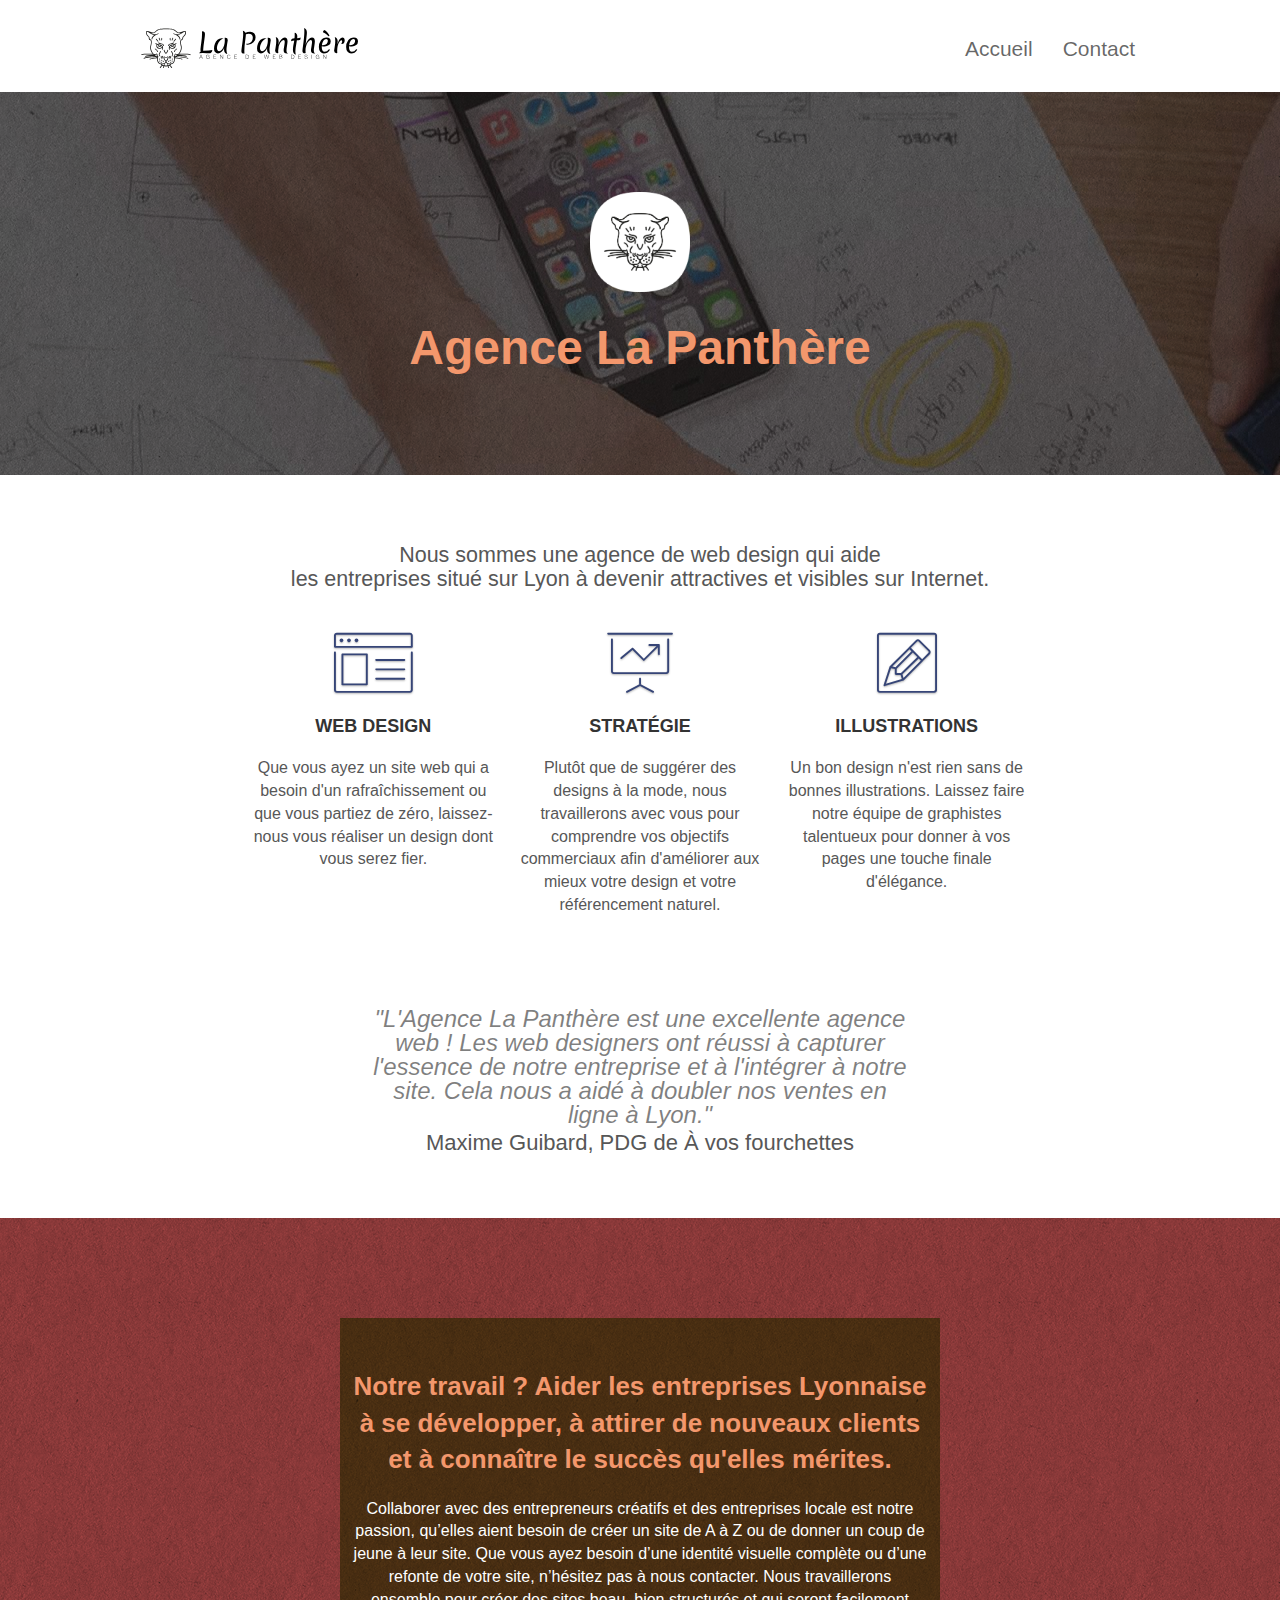
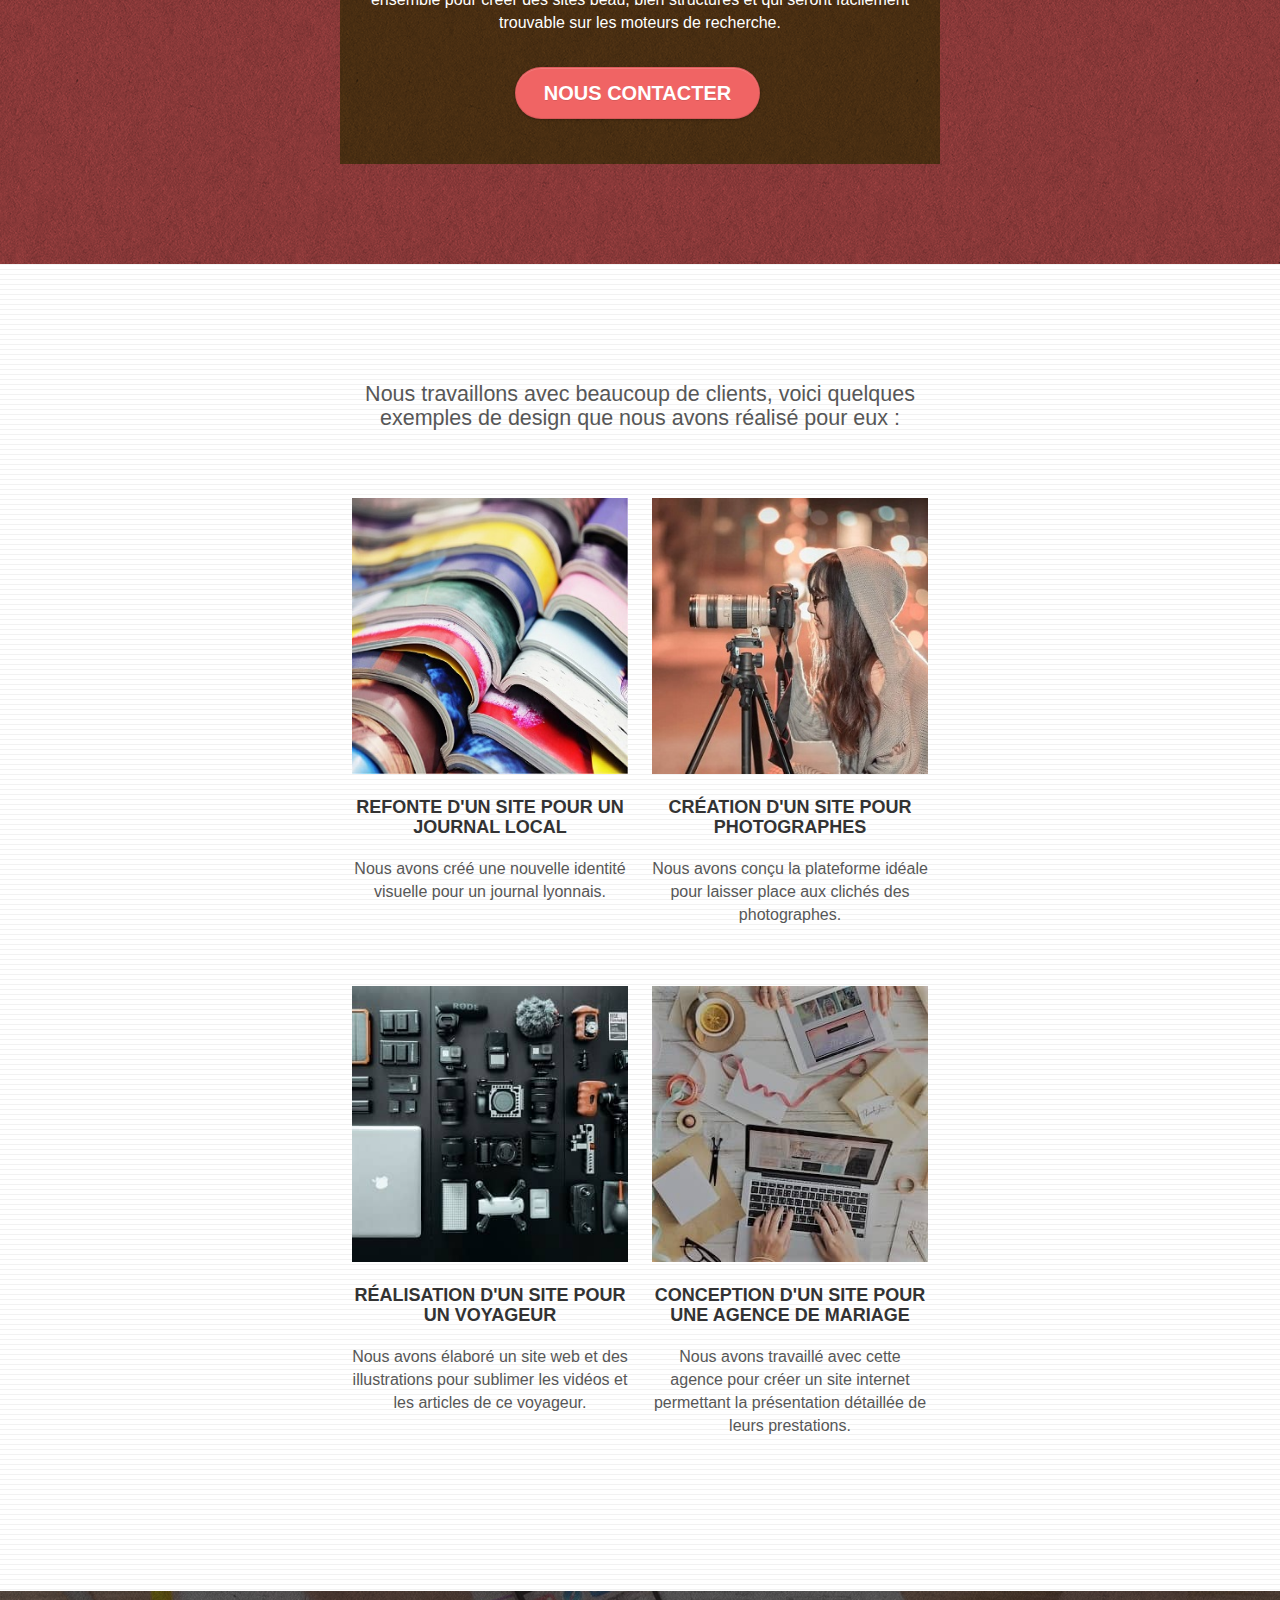
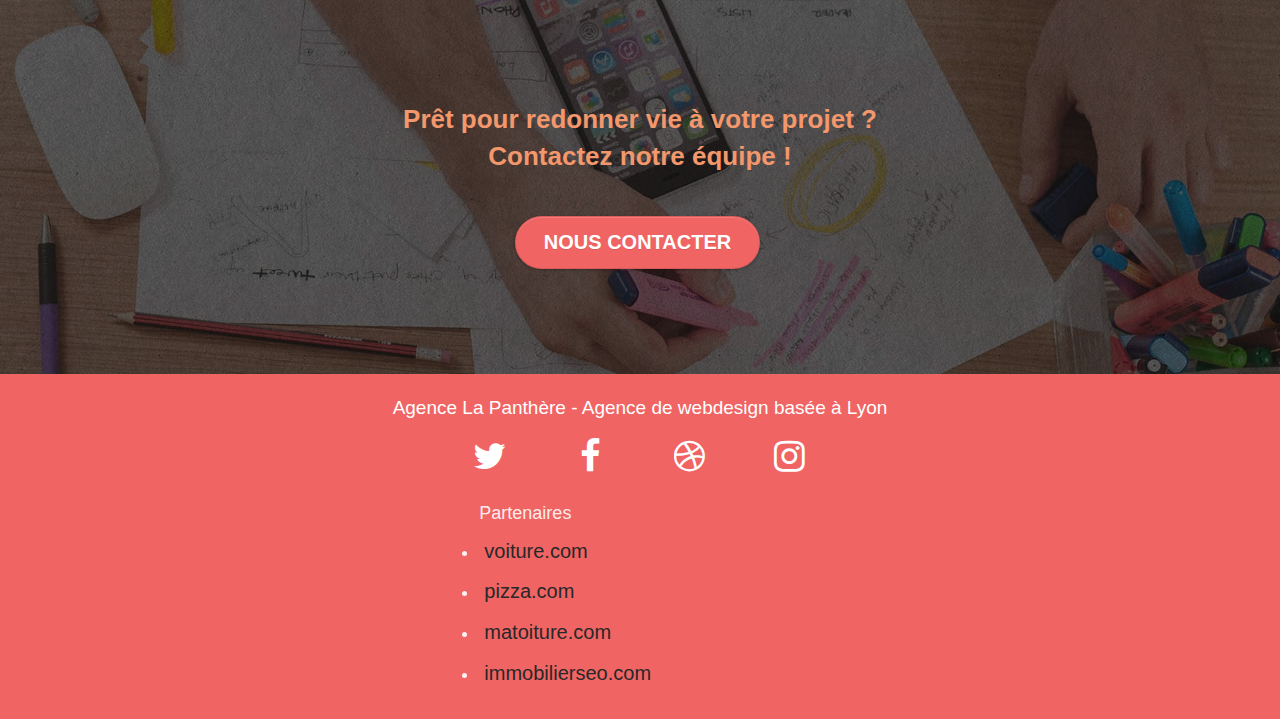
<file: index.html>
<!doctype html>
<html lang="fr">
	<head>
		<meta charset="utf-8">
		<title>La Panthère - webdesign pour entreprise Lyonnaise</title>
		<meta name="description" content="Besoin d'une vitrine en ligne pour votre activité sur Lyon ? On se charge du design et de l'optimisation !">
		<meta name="viewport" content="width=device-width, initial-scale=1.0, viewport-fit=cover">
		<link rel="shortcut icon" type="image/png" href="favicon.jpg">
		
		<link rel="stylesheet" type="text/css" href="./css/bootstrap.css">
		<link rel="stylesheet" type="text/css" href="style.css">
		<link rel="stylesheet" type="text/css" href="./css/font-awesome.css">
		<link rel="stylesheet" type="text/css" href="./css/et-line.css">
		<!-- Analytics -->
		
		<!-- Analytics END -->
	</head>
	<body>
		<!-- Principal conteneur -->
		<div class="page-container">
			<!-- bloc-0 -->
			<header class="bloc bgc-white l-bloc " id="bloc-0">
				<div class="container bloc-sm">
					<nav class="navbar row">
						<div class="navbar-header">
							<a class="navbar-brand" href="index.html"><img src="img/agence-la-panthere-monochrome.svg" alt="Bannière de l'Agence La Panthère" height="40" /></a>
							<button id="nav-toggle" type="button" class="ui-navbar-toggle navbar-toggle" data-toggle="collapse" data-target=".navbar-1" aria-label="Boutons de navigations">
								<span class="sr-only">Toggle navigation</span><span class="icon-bar"></span><span class="icon-bar"></span><span class="icon-bar"></span>
							</button>
						</div>
						<div class="collapse navbar-collapse navbar-1 special-dropdown-nav">
							<ul class="site-navigation nav navbar-nav">
								<li>
									<a href="index.html">Accueil</a>
								</li>
								<li>
									<a href="contact.html">Contact</a>
								</li>
							</ul>
						</div>
					</nav>
				</div>
			</header>
			<!-- bloc-0 END -->
			<main>
				<!-- bloc-1-presentation -->
				<section class="bloc bgc-dark-slate-blue bg-banniere d-bloc bg-t-edge bloc-bg-texture texture-paper b-parallax" id="bloc-1-hero">
					<div class="container bloc-lg">
						<div class="row tight-width-whitespace">
							<div class="col-sm-12">
								<img src="img/logo.png" class="center-block image-resize-mode" width="100" alt="Logo de l'Agence La Panthère" />
								<h1 class="text-center hero-bloc-text tc-white">Agence La Panthère</h1>
							</div>
						</div>
					</div>
				</section>
				<!-- bloc-1-presentation END -->

				<!-- bloc-2-services -->
				<section class="bloc bgc-white l-bloc" id="bloc-2-services">
					<div class="container bloc-md">
						<div class="row">
							<div class="col-sm-12 text-center">
								<p class="explanation">Nous sommes une agence de web design qui aide <br>les entreprises situé sur Lyon à devenir attractives et visibles sur Internet.</p>
							</div>
						</div>
						<div class="row voffset-lg med-width-whitespace">
							<div class="col-sm-4">
								<div class="text-center">
									<span class="et-icon-browser sm-shadow icon-dark-slate-blue icons icon-lg"></span>
								</div>
								<h2 class="mg-md text-center">
									Web design
								</h2>
								<p class="text-center">
									Que vous ayez un site web qui a besoin d'un rafraîchissement ou que vous partiez de zéro, laissez-nous vous réaliser un design dont vous serez fier.
								</p>
							</div>
							<div class="col-sm-4">
								<div class="text-center">
									<span class="et-icon-presentation sm-shadow icon-dark-slate-blue icons icon-lg"></span>
								</div>
								<h2 class="mg-md text-center">
									Stratégie
								</h2>
								<p class="text-center">
									Plutôt que de suggérer des designs à la mode, nous travaillerons avec vous pour comprendre vos objectifs commerciaux afin d'améliorer aux mieux votre design et votre référencement naturel.
								</p>
							</div>
							<div class="col-sm-4">
								<div class="text-center">
									<span class="et-icon-edit sm-shadow icon-dark-slate-blue icons icon-lg"></span>
								</div>
								<h2 class="mg-md text-center">
									Illustrations
								</h2>
								<p class="text-center">
									Un bon design n'est rien sans de bonnes illustrations. Laissez faire notre équipe de graphistes talentueux pour donner à vos pages une touche finale d'élégance.
								</p>
							</div>
						</div>
						<div class="row voffset-lg voffset">
							<div class="col-xs-12 col-md-8 col-md-offset-2 text-center">
								<div class="citation">
									<blockquote class="citation-content">"L'Agence La Panthère est une excellente agence web ! 
										Les web designers ont réussi à capturer l'essence de notre entreprise et à l'intégrer à notre site. 
										Cela nous a aidé à doubler nos ventes en ligne à Lyon."</blockquote>
									<p class="citation-source">Maxime Guibard, PDG de À vos fourchettes</p>
									</div>
							</div>
						</div>
					</div>
				</section>
				<!-- bloc-2-services END -->

				<!-- bloc-3-what-i-do -->
				<section class="bloc d-bloc bloc-bg-texture texture-paper b-parallax bg-presentation tc-white bgc-atomic-tangerine" id="bloc-3-what-i-do">
					<div class="container bloc-lg">
						<div class="row tight-width-whitespace black-background">
							<div class="col-sm-12">
								<p class="mg-md text-center tc-white">
									<strong>Notre travail ? Aider les entreprises Lyonnaise à se développer, à attirer de nouveaux clients et à connaître le succès qu'elles mérites.</strong>
								</p>
								<p class="text-center white">
									Collaborer avec des entrepreneurs créatifs et des entreprises locale est notre passion, qu’elles aient besoin de créer un site de A à Z ou de donner un coup de jeune à leur site. Que vous ayez besoin d’une identité visuelle complète ou d’une refonte de votre site, n’hésitez pas à nous contacter. Nous travaillerons ensemble pour créer des sites beau, bien structurés et qui seront facilement trouvable sur les moteurs de recherche.
								</p>
							</div>
							<div class="col-sm-12 text-center">
								<a href="contact.html" class="btn btn-atomic-tangerine btn-clean btn-rd btn-lg cta-hero">Nous Contacter</a>
							</div>
						</div>
					</div>
				</section>
				<!-- bloc-3-what-i-do END -->

				<!-- bloc-4-portfolio -->
				<section class="bloc bgc-white bg-lines-h2-bg bg-repeat l-bloc" id="bloc-4-portfolio">
					<div class="container bloc-lg">
						<div class="row">
							<div class="col-sm-12 text-center">
								<p class="explanation">Nous travaillons avec beaucoup de clients, voici quelques <br>exemples de design que nous avons réalisé pour eux :</p>
							</div>
						</div>
						<div class="row tight-width-whitespace portfolio-row">
							<div class="col-sm-6">
								<a href="#" data-lightbox="img/1.jpg" data-gallery-id="gallery-1" data-caption="Refonte d'un site web pour un journal local" data-frame="snapshot-lb"><img src="img/1.jpg" alt="Exemple de design pour le site d'un journal local avec lequel nous avons travaillé" class="img-responsive portfolio-thumb" /></a>
								<h2 class="mg-md text-center">
									Refonte d'un site pour un journal local
								</h2>
								<p class="text-center">
									Nous avons créé une nouvelle identité visuelle pour un journal lyonnais.
								</p>
							</div>
							<div class="col-sm-6">
								<a href="#" data-lightbox="img/2.jpg" data-gallery-id="gallery-1" data-caption="Création d'un site web pour photographes" data-frame="snapshot-lb"><img src="img/2.jpg" alt="Exemple de design pour un site de photographes avec lesquels nous avons travaillé" class="img-responsive portfolio-thumb" /></a>
								<h2 class="mg-md text-center">
									Création d'un site pour photographes
								</h2>
								<p class="text-center">
									Nous avons conçu la plateforme idéale pour laisser place aux clichés des photographes.
								</p>
							</div>
						</div>
						<div class="row tight-width-whitespace portfolio-row">
							<div class="col-sm-6">
								<a href="#" data-lightbox="img/3.jpg" data-gallery-id="gallery-1" data-caption="Création d'un site internet pour un voyageur" data-frame="snapshot-lb"><img src="img/3.jpg" alt="Exemple de design pour le site d'un' voyageur avec lequel nous avons travaillé" class="img-responsive portfolio-thumb" /></a>
								<h2 class="mg-md text-center">
									Réalisation d'un site pour un voyageur
								</h2>
								<p class="text-center">
									Nous avons élaboré un site web et des illustrations pour sublimer les vidéos et les articles de ce voyageur.
								</p>
							</div>
							<div class="col-sm-6">
								<a href="#" data-lightbox="img/4.jpg" data-gallery-id="gallery-1" data-caption="Conception d'un site pour une agence de mariage" data-frame="snapshot-lb"><img src="img/4.jpg" alt="Exemple de design pour le site d'une agence de mariage avec laquelle nous avons travaillé" class="img-responsive portfolio-thumb" /></a>
								<h2 class="mg-md text-center">
									Conception d'un site pour une agence de mariage
								</h2>
								<p class="text-center">
									Nous avons travaillé avec cette agence pour créer un site internet permettant la présentation détaillée de leurs prestations.
								</p>
							</div>
						</div>
					</div>
				</section>
				<!-- bloc-4-portfolio END -->

				<!-- bloc-5-cta -->
				<section class="bloc bgc-dark-slate-blue bg-banniere d-bloc bloc-bg-texture texture-paper" id="bloc-5-cta">
					<div class="container bloc-lg">
						<div class="row">
							<div class="col-sm-12">
								<p class="mg-md text-center tc-white">
									<strong>Prêt pour redonner vie à votre projet ?<br>Contactez notre équipe !</strong>
								</p>
								<div class="col-sm-12 text-center">
									<a href="contact.html" class="btn btn-atomic-tangerine btn-clean btn-rd btn-lg cta-hero">Nous Contacter</a>
								</div>
							</div>
						</div>
					</div>
				</section>
				<!-- bloc-5-cta END -->
			</main>
			<!-- Footer - bloc-8 -->
			<footer class="bloc bgc-atomic-tangerine d-bloc" id="bloc-8">
				<div class="container bloc-sm">
					<div class="row">
						<div class="col-sm-12">
							<p class="text-center white footer-desc">
								Agence La Panthère - Agence de webdesign basée à Lyon
							</p>
							<div class="row row-no-gutters socials">
								<div class="col-sm-3">
									<div class="text-center">
										<a class="social" href="https://twitter.com/AgenceLaPanthere"><span class="fa fa-twitter icon-md" title="Notre compte Twitter"></span></a>
									</div>
								</div>
								<div class="col-sm-3">
									<div class="text-center">
										<a class="social" href="https://facebook.com/AgenceLaPanthere"><span class="fa fa-facebook icon-md" title="Notre compte Facebook"></span></a>
									</div>
								</div>
								<div class="col-sm-3">
									<div class="text-center">
										<a class="social" href="https://dribbble.com/AgenceLaPanthere"><span class="fa fa-dribbble icon-md" title="Notre compte Dribble"></span></a>
									</div>
								</div>
								<div class="col-sm-3">
									<div class="text-center">
										<a class="social" href="https://www.instagram.com/AgenceLaPanthere"><span class="fa fa-instagram icon-md" title="Notre compte Instagram"></span></a>
									</div>
								</div>
							</div>
							<div class="row footer-links">
								<div class="col-sm-4">
									Partenaires
									<ul>
										<li><a href="voiture.com">voiture.com</a></li>
										<li><a href="pizza.com">pizza.com</a></li>
										<li><a href="matoiture.com">matoiture.com</a></li>
										<li><a href="immobilierseo.com">immobilierseo.com</a></li>
									</ul>
								</div>
							</div>
						</div>
					</div>
				</div>
			</footer>
			<!-- Footer - bloc-8 END -->
		</div>
		<!-- Principal conteneur END -->

		<!-- Scripts -->
		<script src="./js/jquery-2.1.0.js"></script>
		<script src="./js/bootstrap.js"></script>
		<script src="./js/blocs.js"></script>
		<script src="./js/jquery.touchSwipe.js" defer></script>
		<script src="./js/gmaps.js"></script>
		<!-- Scripts END -->
	</body>
</html>
</file>
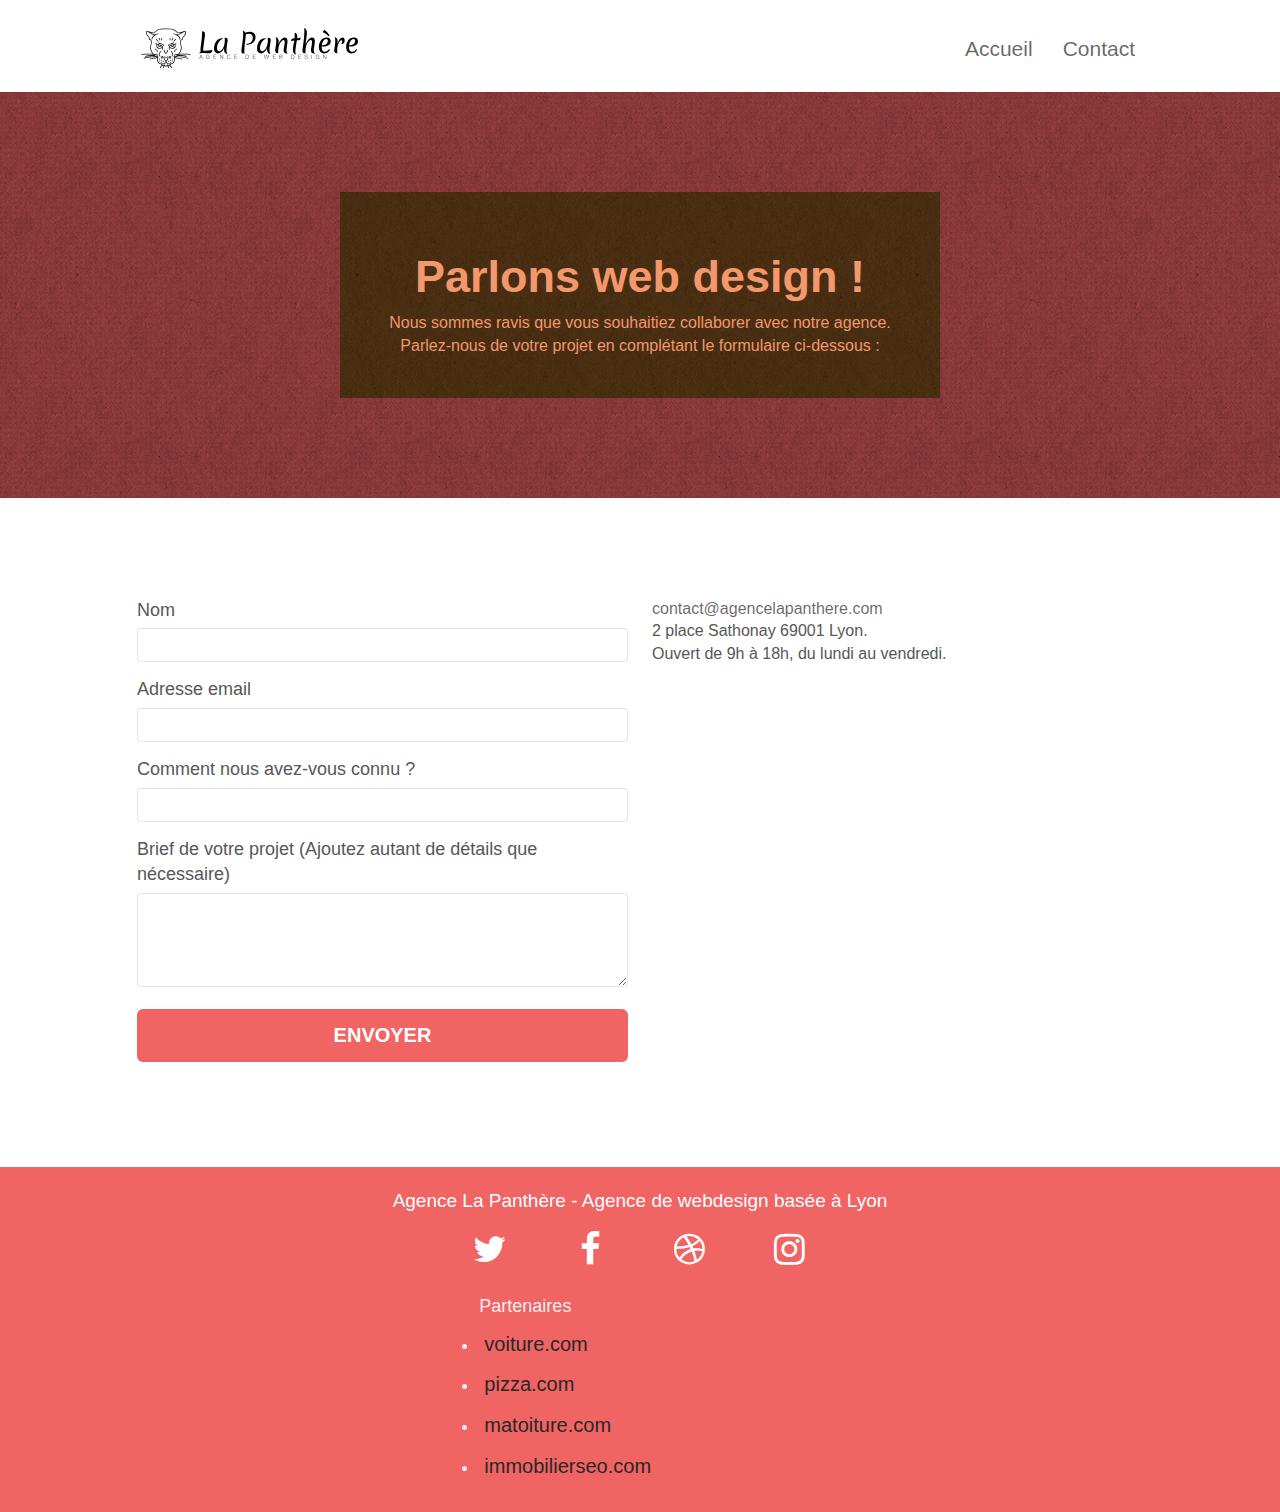
<file: contact.html>
<!doctype html>
<html lang="fr">
	<head>
		<meta charset="utf-8">
		<title>Nous contacter - La Panthère</title>
		<meta name="description" content="Besoin d'une vitrine en ligne pour votre activité sur Lyon ? On se charge du design et de l'optimisation !">
		<meta name="viewport" content="width=device-width, initial-scale=1.0, viewport-fit=cover">
		<link rel="shortcut icon" type="image/png" href="favicon.jpg">
		
		<link rel="stylesheet" type="text/css" href="./css/bootstrap.css">
		<link rel="stylesheet" type="text/css" href="style.css">
		<link rel="stylesheet" type="text/css" href="./css/font-awesome.css">
		<link rel="stylesheet" type="text/css" href="./css/et-line.css">
		<!-- Analytics -->
		
		<!-- Analytics END -->
	</head>
	<body>
		<!-- Principal conteneur -->
		<div class="page-container">
			<!-- bloc-0 -->
			<header class="bloc bgc-white l-bloc " id="bloc-0">
				<div class="container bloc-sm">
					<nav class="navbar row">
						<div class="navbar-header">
							<a class="navbar-brand" href="index.html"><img src="img/agence-la-panthere-monochrome.svg" alt="Bannière de l'Agence La Panthère" height="40" /></a>
							<button id="nav-toggle" type="button" class="ui-navbar-toggle navbar-toggle" data-toggle="collapse" data-target=".navbar-1" aria-label="Boutons de navigations">
								<span class="sr-only">Toggle navigation</span><span class="icon-bar"></span><span class="icon-bar"></span><span class="icon-bar"></span>
							</button>
						</div>
						<div class="collapse navbar-collapse navbar-1 special-dropdown-nav">
							<ul class="site-navigation nav navbar-nav">
								<li>
									<a href="index.html">Accueil</a>
								</li>
								<li>
									<a href="page2.html">Contact</a>
								</li>
							</ul>
						</div>
					</nav>
				</div>
			</header>
			<!-- bloc-0 END -->
			<main>
				<!-- bloc-6 -->
				<section class="bloc bg-dots-bg bg-repeat bgc-atomic-tangerine d-bloc bloc-bg-texture texture-paper" id="bloc-6">
					<div class="container bloc-lg">
						<div class="row tight-width-whitespace black-background">
							
							<div class="col-sm-12">
								<h1 class="text-center hero-bloc-text tc-white">
									Parlons web design !
								</h1>
								<p class="text-center mg-lg tc-white tight-width-whitespace">
									Nous sommes ravis que vous souhaitiez collaborer avec notre agence.<br>
									Parlez-nous de votre projet en complétant le formulaire ci-dessous :
								</p>
							</div>
						</div>
					</div>
				</section>
				<!-- bloc-6 END -->

				<!-- bloc-7 -->
				<section class="bloc bgc-white l-bloc" id="bloc-7">
					<div class="container bloc-lg">
						<div class="row">
							<div class="col-sm-6">
								<form id="form_1" novalidate data-success-msg="Formulaire envoyé !" data-fail-msg="Désolé, il semblerai que notre serveur mail ne réponde pas.">
									<div class="form-group">
										<label for="customer_name">
											Nom
										</label>
										<input id="customer_name" name="customer_name" class="form-control" required />
									</div>
									<div class="form-group">
										<label for="customer_email">
											Adresse email
										</label>
										<input id="customer_email" name="customer_email" class="form-control" type="email" required />
									</div>
									<div class="form-group">
										<label for="customer_source">
											Comment nous avez-vous connu ?
										</label>
										<input id="customer_source" name="customer_source" class="form-control" required/>
									</div>
									<div class="form-group">
										<label for="customer_project">
											Brief de votre projet (Ajoutez autant de détails que nécessaire)<br>
										</label><textarea id="customer_project" name="customer_project" class="form-control" rows="4" cols="50" required></textarea>
									</div> 
									<button class="bloc-button btn btn-lg btn-block cta-hero btn-atomic-tangerine" type="submit">
										Envoyer
									</button>
								</form>
							</div>
							<div class="col-sm-6">
								<address>
									<p>
										<a href="mailto:contact@agencelapanthere.com">contact@agencelapanthere.com</a> <br>
										2 place Sathonay 69001 Lyon. <br>
										Ouvert de 9h à 18h, du lundi au vendredi.<br>
									</p>
								</address>
							</div>
						</div>
					</div>
				</section>
				<!-- bloc-7 END -->

				<!-- ScrollToTop Button -->
				<a class="bloc-button btn btn-d scrollToTop" onclick="scrollToTarget('1')"><span class="fa fa-chevron-up"></span></a>
				<!-- ScrollToTop Button END-->
			</main>
			<!-- Footer - bloc-8 -->
			<footer class="bloc bgc-atomic-tangerine d-bloc" id="bloc-8">
				<div class="container bloc-sm">
					<div class="row">
						<div class="col-sm-12">
							<p class="text-center white footer-desc">
								Agence La Panthère - Agence de webdesign basée à Lyon
							</p>
							<div class="row row-no-gutters socials">
								<div class="col-sm-3">
									<div class="text-center">
										<a class="social" href="https://twitter.com/AgenceLaPanthere"><span class="fa fa-twitter icon-md" title="Notre compte Twitter"></span></a>
									</div>
								</div>
								<div class="col-sm-3">
									<div class="text-center">
										<a class="social" href="https://facebook.com/AgenceLaPanthere"><span class="fa fa-facebook icon-md" title="Notre compte Facebook"></span></a>
									</div>
								</div>
								<div class="col-sm-3">
									<div class="text-center">
										<a class="social" href="https://dribbble.com/AgenceLaPanthere"><span class="fa fa-dribbble icon-md" title="Notre compte Dribble"></span></a>
									</div>
								</div>
								<div class="col-sm-3">
									<div class="text-center">
										<a class="social" href="https://www.instagram.com/AgenceLaPanthere"><span class="fa fa-instagram icon-md" title="Notre compte Instagram"></span></a>
									</div>
								</div>
							</div>
							<div class="row footer-links">
								<div class="col-sm-4">
									Partenaires
									<ul>
										<li><a href="voiture.com">voiture.com</a></li>
										<li><a href="pizza.com">pizza.com</a></li>
										<li><a href="matoiture.com">matoiture.com</a></li>
										<li><a href="immobilierseo.com">immobilierseo.com</a></li>
									</ul>
								</div>
							</div>
						</div>
					</div>
				</div>
			</footer>
			<!-- Footer - bloc-8 END -->
		</div>
		<!-- Principal conteneur END -->
		<!-- Scripts -->
		<script src="./js/jquery-2.1.0.js"></script>
		<script src="./js/bootstrap.js"></script>
		<script src="./js/blocs.js"></script>
		<script src="./js/jqBootstrapValidation.js"></script>
		<script src="./js/formHandler.js"></script>
		<!-- Scripts END -->
	</body>
</html>
</file>
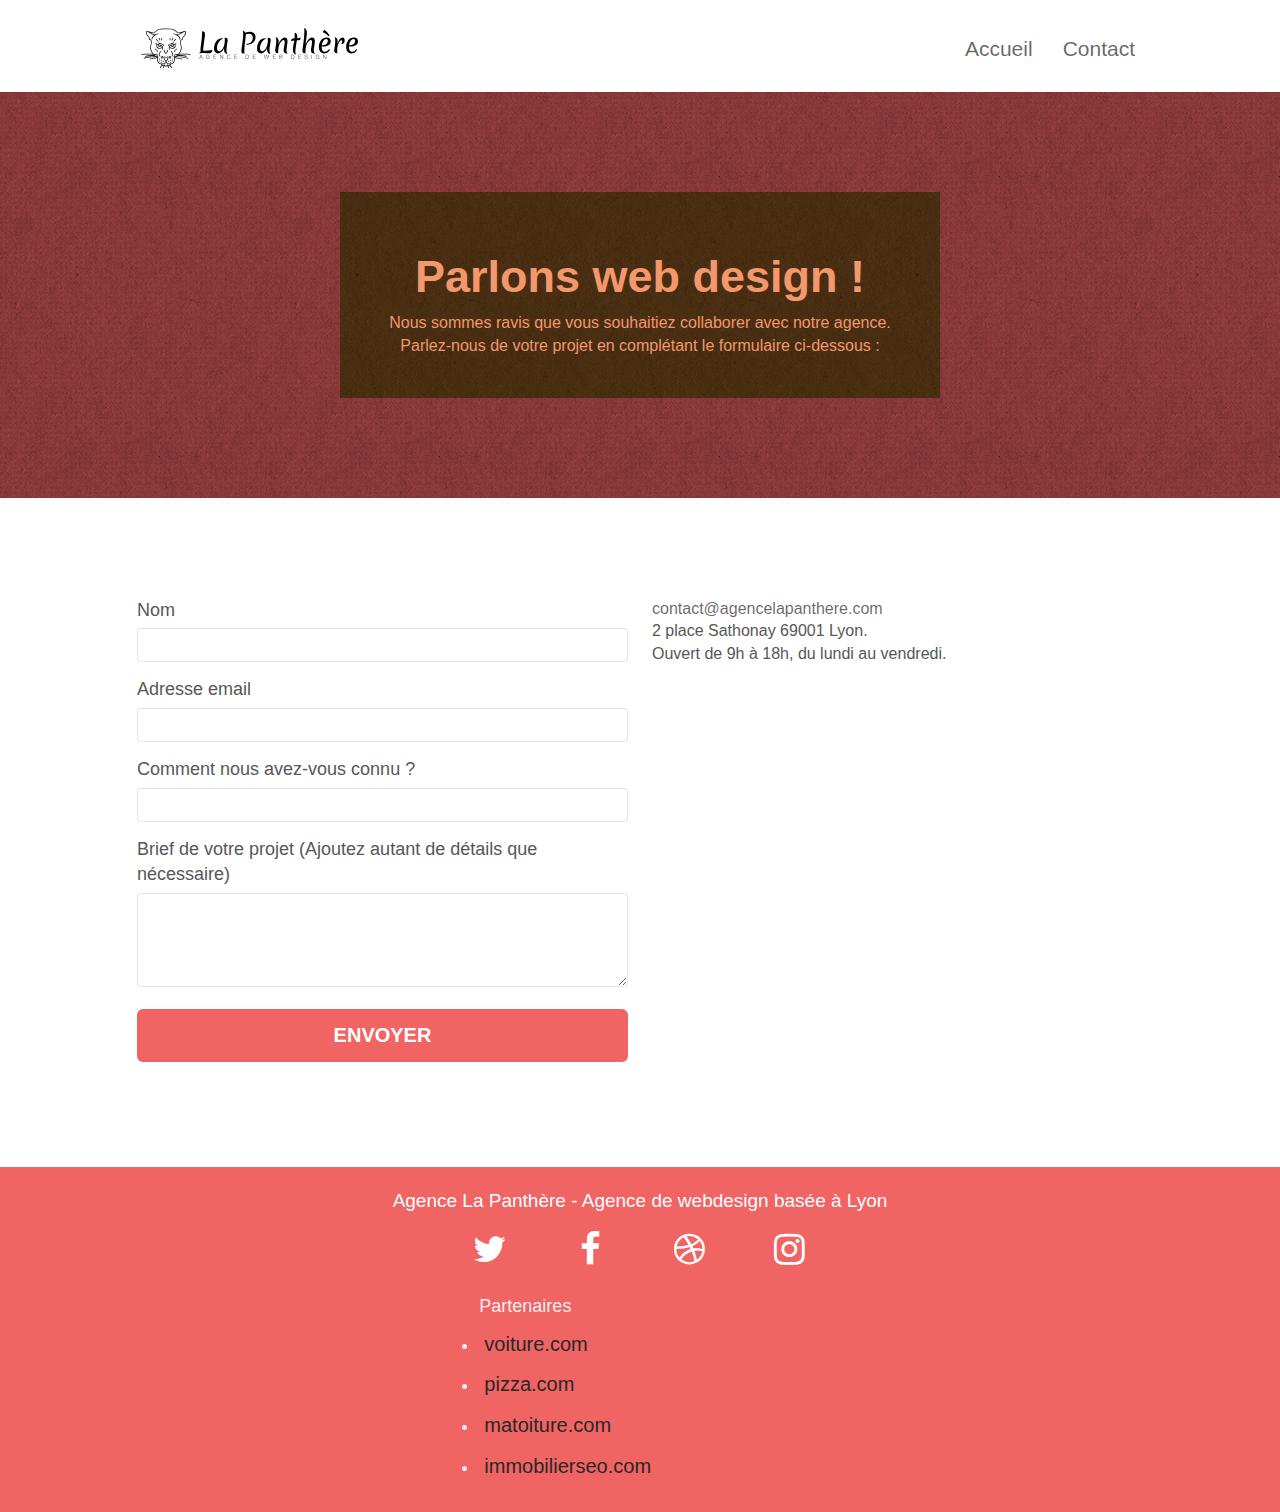
<file: page2.html>
<!doctype html>
<html lang="fr">
	<head>
		<meta charset="utf-8">
		<title>Nous contacter - La Panthère</title>
		<meta name="description" content="Besoin d'une vitrine en ligne pour votre activité sur Lyon ? On se charge du design et de l'optimisation !">
		<meta name="viewport" content="width=device-width, initial-scale=1.0, viewport-fit=cover">
		<link rel="shortcut icon" type="image/png" href="favicon.jpg">
		
		<link rel="stylesheet" type="text/css" href="./css/bootstrap.css">
		<link rel="stylesheet" type="text/css" href="style.css">
		<link rel="stylesheet" type="text/css" href="./css/font-awesome.css">
		<link rel="stylesheet" type="text/css" href="./css/et-line.css">
		<!-- Analytics -->
		
		<!-- Analytics END -->
	</head>
	<body>
		<!-- Principal conteneur -->
		<div class="page-container">
			<!-- bloc-0 -->
			<header class="bloc bgc-white l-bloc " id="bloc-0">
				<div class="container bloc-sm">
					<nav class="navbar row">
						<div class="navbar-header">
							<a class="navbar-brand" href="index.html"><img src="img/agence-la-panthere-monochrome.svg" alt="Bannière de l'Agence La Panthère" height="40" /></a>
							<button id="nav-toggle" type="button" class="ui-navbar-toggle navbar-toggle" data-toggle="collapse" data-target=".navbar-1" aria-label="Boutons de navigations">
								<span class="sr-only">Toggle navigation</span><span class="icon-bar"></span><span class="icon-bar"></span><span class="icon-bar"></span>
							</button>
						</div>
						<div class="collapse navbar-collapse navbar-1 special-dropdown-nav">
							<ul class="site-navigation nav navbar-nav">
								<li>
									<a href="index.html">Accueil</a>
								</li>
								<li>
									<a href="page2.html">Contact</a>
								</li>
							</ul>
						</div>
					</nav>
				</div>
			</header>
			<!-- bloc-0 END -->
			<main>
				<!-- bloc-6 -->
				<section class="bloc bg-dots-bg bg-repeat bgc-atomic-tangerine d-bloc bloc-bg-texture texture-paper" id="bloc-6">
					<div class="container bloc-lg">
						<div class="row tight-width-whitespace black-background">
							
							<div class="col-sm-12">
								<h1 class="text-center hero-bloc-text tc-white">
									Parlons web design !
								</h1>
								<p class="text-center mg-lg tc-white tight-width-whitespace">
									Nous sommes ravis que vous souhaitiez collaborer avec notre agence.<br>
									Parlez-nous de votre projet en complétant le formulaire ci-dessous :
								</p>
							</div>
						</div>
					</div>
				</section>
				<!-- bloc-6 END -->

				<!-- bloc-7 -->
				<section class="bloc bgc-white l-bloc" id="bloc-7">
					<div class="container bloc-lg">
						<div class="row">
							<div class="col-sm-6">
								<form id="form_1" novalidate data-success-msg="Formulaire envoyé !" data-fail-msg="Désolé, il semblerai que notre serveur mail ne réponde pas.">
									<div class="form-group">
										<label for="customer_name">
											Nom
										</label>
										<input id="customer_name" name="customer_name" class="form-control" required />
									</div>
									<div class="form-group">
										<label for="customer_email">
											Adresse email
										</label>
										<input id="customer_email" name="customer_email" class="form-control" type="email" required />
									</div>
									<div class="form-group">
										<label for="customer_source">
											Comment nous avez-vous connu ?
										</label>
										<input id="customer_source" name="customer_source" class="form-control" required/>
									</div>
									<div class="form-group">
										<label for="customer_project">
											Brief de votre projet (Ajoutez autant de détails que nécessaire)<br>
										</label><textarea id="customer_project" name="customer_project" class="form-control" rows="4" cols="50" required></textarea>
									</div> 
									<button class="bloc-button btn btn-lg btn-block cta-hero btn-atomic-tangerine" type="submit">
										Envoyer
									</button>
								</form>
							</div>
							<div class="col-sm-6">
								<address>
									<p>
										<a href="mailto:contact@agencelapanthere.com">contact@agencelapanthere.com</a> <br>
										2 place Sathonay 69001 Lyon. <br>
										Ouvert de 9h à 18h, du lundi au vendredi.<br>
									</p>
								</address>
								
							</div>
						</div>
					</div>
				</section>
				<!-- bloc-7 END -->

				<!-- ScrollToTop Button -->
				<a class="bloc-button btn btn-d scrollToTop" onclick="scrollToTarget('1')"><span class="fa fa-chevron-up"></span></a>
				<!-- ScrollToTop Button END-->
			</main>
			<!-- Footer - bloc-8 -->
			<footer class="bloc bgc-atomic-tangerine d-bloc" id="bloc-8">
				<div class="container bloc-sm">
					<div class="row">
						<div class="col-sm-12">
							<p class="text-center white footer-desc">
								Agence La Panthère - Agence de webdesign basée à Lyon
							</p>
							<div class="row row-no-gutters socials">
								<div class="col-sm-3">
									<div class="text-center">
										<a class="social" href="https://twitter.com/AgenceLaPanthere"><span class="fa fa-twitter icon-md" title="Notre compte Twitter"></span></a>
									</div>
								</div>
								<div class="col-sm-3">
									<div class="text-center">
										<a class="social" href="https://facebook.com/AgenceLaPanthere"><span class="fa fa-facebook icon-md" title="Notre compte Facebook"></span></a>
									</div>
								</div>
								<div class="col-sm-3">
									<div class="text-center">
										<a class="social" href="https://dribbble.com/AgenceLaPanthere"><span class="fa fa-dribbble icon-md" title="Notre compte Dribble"></span></a>
									</div>
								</div>
								<div class="col-sm-3">
									<div class="text-center">
										<a class="social" href="https://www.instagram.com/AgenceLaPanthere"><span class="fa fa-instagram icon-md" title="Notre compte Instagram"></span></a>
									</div>
								</div>
							</div>
							<div class="row footer-links">
								<div class="col-sm-4">
									Partenaires
									<ul>
										<li><a href="voiture.com">voiture.com</a></li>
										<li><a href="pizza.com">pizza.com</a></li>
										<li><a href="matoiture.com">matoiture.com</a></li>
										<li><a href="immobilierseo.com">immobilierseo.com</a></li>
									</ul>
								</div>
							</div>
						</div>
					</div>
				</div>
			</footer>
			<!-- Footer - bloc-8 END -->
		</div>
		<!-- Principal conteneur END -->
		<!-- Scripts -->
		<script src="./js/jquery-2.1.0.js"></script>
		<script src="./js/bootstrap.js"></script>
		<script src="./js/blocs.js"></script>
		<script src="./js/jqBootstrapValidation.js"></script>
		<script src="./js/formHandler.js"></script>
		<!-- Scripts END -->
	</body>
</html>
</file>
<file: style.css>
body {
    margin: 0;
    padding: 0;
    background: #FFF;
    overflow-x: hidden;
    -webkit-font-smoothing: antialiased;
    -moz-osx-font-smoothing: grayscale;
}
blockquote{
    margin: 0;
    padding: 0;
    border: none;
}
.footer-desc{
    font-size: 19px;
}
.footer-links{
    display: flex;
    justify-content: center;
    align-items: flex-start;
    margin-top: 20px;
}
.footer-links ul{
    padding: 0;
    padding-top: 10px;
}
.footer-links ul li{
    margin-bottom: 12px;
}
a{
    font-family: "helvetica";
    font-weight: 400;
}
.footer-links a{
    padding: 5px;
    margin: 0;
    font-size: 20px;
    color: rgb(40, 40, 40);
}
a,
button {
    transition: all .3s ease-in-out;
}

a:hover {
    cursor: pointer;
}

#page-loading-blocs-notifaction {
    position: fixed;
    top: 0;
    bottom: 0;
    width: 100%;
    z-index: 100000;
    background: #FFFFFF url("img/pageload-spinner.gif") no-repeat center center;
}

.bloc {
    width: 100%;
    clear: both;
    background: 50% 50% no-repeat;
    padding: 0 50px;
    -webkit-background-size: cover;
    -moz-background-size: cover;
    -o-background-size: cover;
    background-size: cover;
    position: relative;
}

.bloc .container {
    padding-left: 0;
    padding-right: 0;
}

.bloc-lg {
    padding: 100px 50px;
}

.bloc-md {
    padding: 50px;
}

.bloc-sm {
    padding: 20px 50px;
}

.bg-center,
.bg-l-edge,
.bg-r-edge,
.bg-t-edge,
.bg-b-edge,
.bg-tl-edge,
.bg-bl-edge,
.bg-tr-edge,
.bg-br-edge,
.bg-repeat {
    -webkit-background-size: auto!important;
    -moz-background-size: auto!important;
    -o-background-size: auto!important;
    background-size: auto!important;
}

.bg-repeat {
    background: repeat;
}

.bg-t-edge {
    background: top no-repeat;
}

.bloc-bg-texture::before {
    content: "";
    background-size: 2px 2px;
    position: absolute;
    top: 0;
    bottom: 0;
    left: 0;
    right: 0;
    z-index: 0;
}

.texture-paper::before {
    background: url("img/texture-paper.png");
    background-color: rgb(0, 0, 0, 0.25);
    background-size: 280px 280px;
}

.b-parallax {
    background-attachment: fixed;
}

.d-bloc {
    color: rgba(255, 255, 255, 0.9);
}

.d-bloc button:hover {
    color: rgba(255, 255, 255, .9);
}

.d-bloc .icon-round,
.d-bloc .icon-square,
.d-bloc .icon-rounded,
.d-bloc .icon-semi-rounded-a,
.d-bloc .icon-semi-rounded-b {
    border-color: rgba(255, 255, 255, .9);
}

.d-bloc .divider-h span {
    border-color: rgba(255, 255, 255, .2);
}

.d-bloc .a-btn,
.d-bloc .navbar a,
.d-bloc .navbar-brand,
.d-bloc a .icon-sm,
.d-bloc a .icon-md,
.d-bloc a .icon-lg,
.d-bloc a .icon-xl,
.d-bloc h1 a,
.d-bloc h2 a,
.d-bloc h3 a,
.d-bloc h4 a,
.d-bloc h5 a,
.d-bloc h6 a,
.d-bloc p a {
    color: rgba(255, 255, 255, 1.0);
}

.d-bloc .a-btn:hover,
.d-bloc .navbar a:hover,
.d-bloc .navbar-brand:hover,
.d-bloc a:hover .icon-sm,
.d-bloc a:hover .icon-md,
.d-bloc a:hover .icon-lg,
.d-bloc a:hover .icon-xl,
.d-bloc h1 a:hover,
.d-bloc h2 a:hover,
.d-bloc h3 a:hover,
.d-bloc h4 a:hover,
.d-bloc h5 a:hover,
.d-bloc h6 a:hover,
.d-bloc p a:hover {
    color: rgba(255, 255, 255, 1);
}

.d-bloc .navbar-toggle .icon-bar {
    background: rgba(255, 255, 255, 1);
}

.d-bloc .btn-wire,
.d-bloc .btn-wire:hover {
    color: rgba(255, 255, 255, 1);
    border-color: rgba(255, 255, 255, 1);
}

.d-bloc .panel {
    color: rgba(0, 0, 0, .5);
}

.d-bloc .panel button:hover {
    color: rgba(0, 0, 0, .7);
}

.d-bloc .panel icon {
    border-color: rgba(0, 0, 0, .7);
}

.d-bloc .panel .divider-h span {
    border-color: rgba(0, 0, 0, .1);
}

.d-bloc .panel .a-btn {
    color: rgba(0, 0, 0, .6);
}

.d-bloc .panel .a-btn:hover {
    color: rgba(0, 0, 0, 1);
}

.d-bloc .panel .btn-wire,
.d-bloc .panel .btn-wire:hover {
    color: rgba(0, 0, 0, .7);
    border-color: rgba(0, 0, 0, .3);
}

.d-bloc .panel,
.l-bloc {
    color: rgba(0, 0, 0, .5);
}

.d-bloc .panel button:hover,
.l-bloc button:hover {
    color: rgba(0, 0, 0, .7);
}

.l-bloc .icon-round,
.l-bloc .icon-square,
.l-bloc .icon-rounded,
.l-bloc .icon-semi-rounded-a,
.l-bloc .icon-semi-rounded-b {
    border-color: rgba(0, 0, 0, .7);
}

.d-bloc .panel .divider-h span,
.l-bloc .divider-h span {
    border-color: rgba(0, 0, 0, .1);
}

.d-bloc .panel .a-btn,
.l-bloc .a-btn,
.l-bloc .navbar a,
.l-bloc .navbar-brand,
.l-bloc a .icon-sm,
.l-bloc a .icon-md,
.l-bloc a .icon-lg,
.l-bloc a .icon-xl,
.l-bloc h1 a,
.l-bloc h2 a,
.l-bloc h3 a,
.l-bloc h4 a,
.l-bloc h5 a,
.l-bloc h6 a,
.l-bloc p a {
    color: rgba(0, 0, 0, .6);
}

.d-bloc .panel .a-btn:hover,
.l-bloc .a-btn:hover,
.l-bloc .navbar a:hover,
.l-bloc .navbar-brand:hover,
.l-bloc a:hover .icon-sm,
.l-bloc a:hover .icon-md,
.l-bloc a:hover .icon-lg,
.l-bloc a:hover .icon-xl,
.l-bloc h1 a:hover,
.l-bloc h2 a:hover,
.l-bloc h3 a:hover,
.l-bloc h4 a:hover,
.l-bloc h5 a:hover,
.l-bloc h6 a:hover,
.l-bloc p a:hover {
    color: rgba(0, 0, 0, 1);
}

.l-bloc .navbar-toggle .icon-bar {
    color: rgba(0, 0, 0, .6);
}

.d-bloc .panel .btn-wire,
.d-bloc .panel .btn-wire:hover,
.l-bloc .btn-wire,
.l-bloc .btn-wire:hover {
    color: rgba(0, 0, 0, .7);
    border-color: rgba(0, 0, 0, .3);
}

.voffset {
    margin-top: 30px;
}

.voffset-lg {
    margin-top: 80px;
}

.row-no-gutters {
    margin-right: 0;
    margin-left: 0;
}

.row.row-no-gutters > [class^="col-"],
.row.row-no-gutters > [class*=" col-"] {
    padding-right: 0;
    padding-left: 0;
}

#bloc-1-hero h1 {
    font-size: 48px;
    font-weight: bold;
    margin: 0;
    margin-top: 30px;
}

.navbar {
    margin-bottom: 0;
    z-index: 1;
}

.navbar-brand {
    height: auto;
    padding: 3px 15px;
    font-size: 25px;
    font-weight: normal;
    font-weight: 600;
    line-height: 44px;
}

.navbar-brand img {
    max-height: 200px;
    margin: 0 5px 0 0;
    display: inline;
}

.navbar-brand img[src$=svg] {
    min-width: 100px;
}

.nav-center .navbar-brand img {
    margin: 0;
}

.navbar .nav {
    padding-top: 2px;
    margin-right: -16px;
    float: right;
    z-index: 1;
}

.nav > li {
    float: left;
    margin-top: 4px;
    font-size: 21px;
}

.navbar-nav .open .dropdown-menu > li > a {
    text-align: inherit;
}

.nav > li a:hover,
.nav > li a:focus {
    background: transparent;
}

.navbar-toggle {
    margin: 10px 10px 0 0;
    border: 0px;
}

.navbar-toggle:hover {
    background: transparent!important;
}

.navbar-toggle .icon-bar {
    background-color: rgba(0, 0, 0, .5);
    width: 26px;
}

.nav-invert .navbar .nav {
    float: left;
}

.nav-invert .navbar-header,
.nav-invert .navbar-brand {
    float: right;
    position: relative;
    z-index: 2;
}

@media (min-width: 768px) {
    .site-navigation {
        position: absolute;
        top: 50%;
        right: 20px;
        transform: translate(0, -50%);
        -webkit-transform: translateY(-50%);
    }
    .nav > li .dropdown-menu a,
    .nav > li .dropdown-menu a:hover {
        color: #484848;
    }
    .nav-invert .site-navigation {
        left: 0;
        right: 0;
    }
    .nav-center {
        text-align: center;
    }
    .nav-center .navbar-header {
        width: 100%;
    }
    .nav-center .navbar-header,
    .nav-center .navbar-brand,
    .nav-center .nav > li {
        float: none;
        display: inline-block;
    }
    .nav-center .site-navigation {
        position: relative;
        width: 100%;
        right: 0;
        margin-right: 0px;
        margin-top: 20px;
    }
    .nav-center.mini-nav .navbar-toggle {
        float: none;
        margin: 10px auto 0;
    }
}

.nav > li > .dropdown a {
    background: none!important;
    display: block;
    padding: 14px 15px;
}

nav .caret {
    margin: 0 5px;
}

.dropdown-menu .dropdown-menu {
    top: -8px;
    left: 100%;
}

.dropdown-menu .dropmenu-flow-right {
    top: 100%;
    left: 0;
    margin-left: -1px;
    border-top-left-radius: 0;
    border-top-right-radius: 0;
}

.dropdown-menu .dropdown span {
    border: 4px solid black;
    border-top-color: transparent;
    border-right-color: transparent;
    border-bottom-color: transparent;
    margin: 6px -5px 0 0!important;
    float: right;
}

.mg-md {
    margin-top: 10px;
    margin-bottom: 20px;
}

.mg-lg {
    margin-top: 10px;
    margin-bottom: 40px;
}

.btn {
    margin: 0 5px 5px 0;
}

.btn.pull-right {
    margin: 0 0 5px 5px;
}

.btn-d,
.btn-d:hover,
.btn-d:focus {
    color: #FFF;
    background: rgba(0, 0, 0, .3);
}

.btn-rd {
    border-radius: 40px;
}

.btn-clean {
    border: 1px solid rgba(0, 0, 0, .08);
    border-bottom-color: rgba(0, 0, 0, .1);
    text-shadow: 0 1px 0 rgba(0, 0, 1, .1);
    box-shadow: 0 1px 3px rgba(0, 0, 1, .25), inset 0 1px 0 0 rgba(255, 255, 255, .15);
}

.icon-md {
    font-size: 30px!important;
}

.icon-lg {
    font-size: 60px!important;
}

.sm-shadow {
    text-shadow: 0 1px 2px rgba(0, 0, 0, .3);
}

.panel-sq,
.panel-sq .panel-heading,
.panel-sq .panel-footer {
    border-radius: 0;
}

.panel-rd {
    border-radius: 30px;
}

.panel-rd .panel-heading {
    border-radius: 29px 29px 0 0;
}

.panel-rd .panel-footer {
    border-radius: 0 0 29px 29px;
}

.form-control {
    border-color: rgba(0, 0, 0, .1);
    box-shadow: none;
}

.scrollToTop {
    width: 40px;
    height: 40px;
    position: fixed;
    bottom: 20px;
    right: 20px;
    opacity: 0;
    z-index: 500;
    transition: all .3s ease-in-out;
}

.scrollToTop span {
    margin-top: 6px;
}

.showScrollTop {
    font-size: 14px;
    opacity: 1;
}

a[data-lightbox] {
    position: relative;
    display: block;
    text-align: center;
}

a[data-lightbox]:hover::before {
    content: "+";
    font-family: "HelveticaNeue-Light", "Helvetica Neue Light", "Helvetica Neue", Helvetica, Arial;
    font-size: 32px;
    width: 50px;
    height: 50px;
    margin-left: -25px;
    border-radius: 50%;
    background: rgba(0, 0, 0, .6);
    color: #FFF;
    font-weight: 100;
    z-index: 1;
    position: absolute;
    top: 50%;
    transform: translateY(-50%);
    -webkit-transform: translateY(-50%);
}

a[data-lightbox]:hover img {
    opacity: 0.6;
    -webkit-animation-fill-mode: none;
    animation-fill-mode: none;
}

#lightbox-modal {
    display: flex;
    align-items: center;
}

#lightbox-modal .modal-dialog {
    width: 90%;
    max-width: 900px;
    margin: 0 auto 0;
}

#lightbox-modal .modal-dialog img {
    max-height: 90vh;
    margin: 0 auto;
}

.lightbox-caption {
    padding: 20px;
    color: #FFF;
    background: rgba(0, 0, 0, .5);
    position: absolute;
    left: 15px;
    right: 15px;
    bottom: 5px;
}

.close-lightbox {
    color: #FFF;
    font-size: 30px;
    position: absolute;
    top: 20px;
    right: 20px;
    z-index: 20;
    background: rgba(0, 0, 0, .5);
    border: none;
    line-height: 30px;
    padding: 0 9px 5px;
    opacity: 0.3;
}

.close-lightbox:hover,
.next-lightbox:hover,
.prev-lightbox:hover {
    opacity: 1.0;
    color: #FFF;
}

.next-lightbox,
.prev-lightbox {
    font-size: 20px;
    color: rgba(255, 255, 255, .9);
    background: rgba(0, 0, 0, .5);
    transition: all .2s ease-in-out;
    position: absolute;
    top: 45%;
    z-index: 1;
    opacity: 0.4;
}

.next-lightbox {
    padding: 6px 8px 1px 13px;
    right: 25px;
}

.prev-lightbox {
    padding: 6px 13px 1px 10px;
    left: 25px;
}

.snapshot-lb .modal-body {
    padding-bottom: 45px;
}

.snapshot-lb .lightbox-caption {
    padding: 0;
    color: rgba(0, 0, 0, .5);
    background: none;
}

h1,
h2,
h3,
h4,
h5,
h6,
p,
label,
.btn{
    font-family: "helvetica";
    font-weight: 400;
    color: #575757!important;
}

.container {
    max-width: 1000px;
}

.hero-bloc-text {
    font-size: 45px;
    font-weight: bold;
}

.statement-bloc-text {
    line-height: 26px;
    font-style: italic;
    font-size: 20px;
    text-align: center;
    font-weight: lighter;
    max-width: 520px;
    margin: auto auto auto auto;
}

p {
    font-size: 16px;
}

.tight-width-whitespace {
    max-width: 600px;
    margin: auto auto auto auto;
}

.h1 {
    font-size: 20px;
    font-family: "Open Sans";
}

.cta-hero {
    margin-top: 22px;
    color: #FFFFFF!important;
    text-transform: uppercase;
    padding: 12px 28px 12px 28px;
    font-size: 20px;
    font-weight: 700;
}
.socials {
    display: flex;
    flex-direction: row;
    flex-wrap: nowrap;
    justify-content: space-between;
    align-items: center;
    max-width: 400px;
    margin: auto;
    padding: 0;
}
.social {
    display: flex;
    justify-content: center;
    align-items: center;
    margin: auto;
    padding: 10px;
    max-width: 50px;
    text-decoration: none;
}
.social:hover,.social:focus{
    text-decoration: none;
}
.social span{
    transform: scale(1.2);
}
strong {
    font-size: 26px;
    line-height: 1.4em;
}

h2 {
    font-size: 18px;
    text-transform: uppercase;
    font-weight: 700;
    color: #333333!important;
}

.med-width-whitespace {
    max-width: 800px;
    margin: auto auto auto auto;
    box-shadow: 0px 0px 0px #000000;
}

h1 {
    color: #333333!important;
}

h4 {
    color: #333333!important;
}

.icons {
    margin-bottom: 14px;
    margin-top: 24px;
}

.white {
    color: #FFFFFF!important;
}

.portfolio-thumb {
    width: 320px;
    margin: auto;
    margin-bottom: 24px;
}

.portfolio-row {
    margin-bottom: 44px;
    margin-top: 50px;
}

.avatar {
    box-shadow: 0px 4px 9px rgba(0, 0, 0, 0.3);
}

.black-background {
    background-color: rgb(100, 77, 15,0.8);
    padding: 0;
    padding-top: 40px;
    padding-bottom: 40px;
}

.bold-link {
    font-weight: 900;
    text-decoration: underline!important;
}

.bgc-white {
    background-color: #FFFFFF;
}

.bgc-dark-slate-blue {
    background-color: #364577;
}

.bgc-atomic-tangerine {
    background-color: #F06464;
}

.tc-white {
    color: #F3976C!important;
}

.btn-atomic-tangerine {
    background: #F06464;
    color: #FFFFFF!important;
}

.btn-atomic-tangerine:hover {
    background: #cf0101!important;
    color: #FFFFFF!important;
}

.ltc-white {
    color: #FFFFFF!important;
}

.ltc-white:hover {
    color: #cccccc!important;
}

.ltc-atomic-tangerine {
    color: #F3976C!important;
}

.ltc-atomic-tangerine:hover {
    color: #c27956!important;
}

.icon-dark-slate-blue {
    color: #364577!important;
    border-color: #364577!important;
}

.bg-dots-bg {
    background-image: url("img/dots-bg.png");
}

.bg-lines-h2-bg {
    background-image: url("img/lines-h2-bg.png");
}

.bg-banniere {
    background-image: url("img/agence-la-panthere.jpg");
}

.bg-presentation {
    background-image: url("img/image-de-presentation.jpg");
}
.explanation{
    margin: 18px;
    font-size: 21.5px;
    line-height: 24px;
}
.citation{
    width: 100%;
    padding-left: 9%;
    padding-right: 9%;
}
.citation-content{
    font-size: 24px;
    line-height: 24px;
    font-style: italic;
    font-family:'Gill Sans', 'Gill Sans MT', Calibri, 'Trebuchet MS', sans-serif;
}
.citation-source{
    font-size: 22px;
    font-weight: 100;
    font-family:'Gill Sans', 'Gill Sans MT', Calibri, 'Trebuchet MS', sans-serif;
    color: gray;
}
@media (max-width: 1024px) {
    .bloc {
        padding-left: 20px;
        padding-right: 20px;
    }
    .bloc.full-width-bloc,
    .bloc-tile-2.full-width-bloc .container,
    .bloc-tile-3.full-width-bloc .container,
    .bloc-tile-4.full-width-bloc .container {
        padding-left: 0;
        padding-right: 0;
    }
}

@media (max-width: 992px) and (min-width: 768px) {
    .navbar .nav {
        max-width: 80%
    }
    .nav-center.navbar .nav {
        max-width: 100%
    }
}

@media only screen and (min-width: 768px) and (max-width: 1024px) and (orientation: landscape) {
    .b-parallax {
        background-attachment: scroll;
    }
}

@media only screen and (min-width: 1024px) and (max-width: 1366px) and (-webkit-min-device-pixel-ratio: 1.5) {
    .b-parallax {
        background-attachment: scroll;
    }
}

@media (max-width: 991px) {
    .container {
        width: 100%;
    }
    .b-parallax {
        background-attachment: scroll;
    }
    .page-container,
    #hero-bloc {
        overflow-x: hidden;
        position: relative;
    }
    .bloc-group,
    .bloc-group .bloc {
        display: block;
        width: 100%;
    }
}

@media (max-width: 767px) {
    .page-container {
        overflow-x: hidden;
        position: relative;
    }
    h1,
    h2,
    h3,
    h4,
    h5,
    h6,
    p,
    #disqus_thread {
        padding-left: 10px!important;
        padding-right: 10px!important;
    }
    .b-parallax {
        background-attachment: scroll;
    }
    .navbar .nav {
        padding-top: 0;
        border-top: 1px solid rgba(0, 0, 0, .2);
        float: none!important;
    }
    .navbar.row {
        margin-left: 0;
        margin-right: 0;
    }
    .site-navigation {
        position: inherit;
        transform: none;
        -webkit-transform: none;
        -ms-transform: none;
    }
    .nav > li {
        margin-top: 0;
        border-bottom: 1px solid rgba(0, 0, 0, .1);
        background: rgba(0, 0, 0, .05);
        text-align: left;
        padding-left: 15px;
        width: 100%;
    }
    .nav > li:hover {
        background: rgba(0, 0, 0, .08);
    }
    .dropdown .dropdown a .caret {
        float: none;
        margin: 5px 0 0 10px!important;
        border: 4px solid black;
        border-bottom-color: transparent;
        border-right-color: transparent;
        border-left-color: transparent;
    }
    #hero-bloc .navbar .nav {
        background: rgba(0, 0, 0, .8);
    }
    #hero-bloc .navbar .nav a {
        color: rgba(255, 255, 255, .6);
    }
    .hero {
        padding: 50px 0;
    }
    .hero-nav {
        left: -1px;
        right: -1px;
    }
    .navbar-collapse {
        padding: 0;
        overflow-x: hidden;
        -webkit-box-shadow: none;
        box-shadow: none;
    }
    .navbar-brand img {
        max-height: 40px;
        width: auto;
    }
    .nav-invert .navbar-header {
        float: none;
        width: 100%;
    }
    .nav-invert .navbar-toggle {
        float: left;
        margin-left: 10px;
    }
    .bloc {
        padding-left: 0;
        padding-right: 0;
    }
    .bloc-xxl,
    .bloc-xl,
    .bloc-lg {
        padding: 40px 0;
    }
    .bloc-sm,
    .bloc-md {
        padding-left: 0;
        padding-right: 0;
    }
    .bloc-tile-2 .container,
    .bloc-tile-3 .container,
    .bloc-tile-4 .container,
    .bloc-fill-screen .fill-bloc-top-edge,
    .bloc-fill-screen .fill-bloc-bottom-edge {
        padding-left: 0;
        padding-right: 0;
    }
    .a-block {
        padding: 0 10px;
    }
    .btn-dwn {
        display: none;
    }
    .voffset {
        margin-top: 5px;
    }
    .voffset-md {
        margin-top: 20px;
    }
    .voffset-lg {
        margin-top: 30px;
    }
    form {
        padding: 5px;
    }
    .close-lightbox {
        display: inline-block;
    }
    .blocsapp-device-iphone5 {
        background-size: 216px 425px;
        padding-top: 60px;
        width: 216px;
        height: 425px;
    }
    .blocsapp-device-iphone5 img {
        width: 180px;
        height: 320px;
    }
}

@media (max-width: 400px) {
    .bloc {
        padding-left: 0;
        padding-right: 0;
    }
    .portfolio-thumb{
        width: 90%;
    }
}

@media (max-width: 767px) {
    .bloc-mob-center-text {
        text-align: center;
    }
    form, address{
        padding-left: 20px;
        padding-right: 20px;
    }
}
</file>
<file: css/et-line.css>
@font-face {
    font-family: et-line;
    src: url(../fonts/et-line.eot);
    src: url(../fonts/et-line.eot?#iefix) format('embedded-opentype'), url(../fonts/et-line.woff) format('woff'), url(../fonts/et-line.ttf) format('truetype'), url(../fonts/et-line.svg#et-line) format('svg');
    font-weight: 400;
    font-style: normal
}

.et-icon-adjustments,
.et-icon-alarmclock,
.et-icon-anchor,
.et-icon-aperture,
.et-icon-attachment,
.et-icon-bargraph,
.et-icon-basket,
.et-icon-beaker,
.et-icon-bike,
.et-icon-book-open,
.et-icon-briefcase,
.et-icon-browser,
.et-icon-calendar,
.et-icon-camera,
.et-icon-caution,
.et-icon-chat,
.et-icon-circle-compass,
.et-icon-clipboard,
.et-icon-clock,
.et-icon-cloud,
.et-icon-compass,
.et-icon-desktop,
.et-icon-dial,
.et-icon-document,
.et-icon-documents,
.et-icon-download,
.et-icon-dribbble,
.et-icon-edit,
.et-icon-envelope,
.et-icon-expand,
.et-icon-facebook,
.et-icon-flag,
.et-icon-focus,
.et-icon-gears,
.et-icon-genius,
.et-icon-gift,
.et-icon-global,
.et-icon-globe,
.et-icon-googleplus,
.et-icon-grid,
.et-icon-happy,
.et-icon-hazardous,
.et-icon-heart,
.et-icon-hotairballoon,
.et-icon-hourglass,
.et-icon-key,
.et-icon-laptop,
.et-icon-layers,
.et-icon-lifesaver,
.et-icon-lightbulb,
.et-icon-linegraph,
.et-icon-linkedin,
.et-icon-lock,
.et-icon-magnifying-glass,
.et-icon-map,
.et-icon-map-pin,
.et-icon-megaphone,
.et-icon-mic,
.et-icon-mobile,
.et-icon-newspaper,
.et-icon-notebook,
.et-icon-paintbrush,
.et-icon-paperclip,
.et-icon-pencil,
.et-icon-phone,
.et-icon-picture,
.et-icon-pictures,
.et-icon-piechart,
.et-icon-presentation,
.et-icon-pricetags,
.et-icon-printer,
.et-icon-profile-female,
.et-icon-profile-male,
.et-icon-puzzle,
.et-icon-quote,
.et-icon-recycle,
.et-icon-refresh,
.et-icon-ribbon,
.et-icon-rss,
.et-icon-sad,
.et-icon-scissors,
.et-icon-scope,
.et-icon-search,
.et-icon-shield,
.et-icon-speedometer,
.et-icon-strategy,
.et-icon-streetsign,
.et-icon-tablet,
.et-icon-target,
.et-icon-telescope,
.et-icon-toolbox,
.et-icon-tools,
.et-icon-tools-2,
.et-icon-trophy,
.et-icon-tumblr,
.et-icon-twitter,
.et-icon-upload,
.et-icon-video,
.et-icon-wallet,
.et-icon-wine {
    font-family: et-line;
    speak: none;
    font-style: normal;
    font-weight: 400;
    font-variant: normal;
    text-transform: none;
    line-height: 1;
    -webkit-font-smoothing: antialiased;
    -moz-osx-font-smoothing: grayscale;
    display: inline-block
}

.et-icon-mobile:before {
    content: "\e000"
}

.et-icon-laptop:before {
    content: "\e001"
}

.et-icon-desktop:before {
    content: "\e002"
}

.et-icon-tablet:before {
    content: "\e003"
}

.et-icon-phone:before {
    content: "\e004"
}

.et-icon-document:before {
    content: "\e005"
}

.et-icon-documents:before {
    content: "\e006"
}

.et-icon-search:before {
    content: "\e007"
}

.et-icon-clipboard:before {
    content: "\e008"
}

.et-icon-newspaper:before {
    content: "\e009"
}

.et-icon-notebook:before {
    content: "\e00a"
}

.et-icon-book-open:before {
    content: "\e00b"
}

.et-icon-browser:before {
    content: "\e00c"
}

.et-icon-calendar:before {
    content: "\e00d"
}

.et-icon-presentation:before {
    content: "\e00e"
}

.et-icon-picture:before {
    content: "\e00f"
}

.et-icon-pictures:before {
    content: "\e010"
}

.et-icon-video:before {
    content: "\e011"
}

.et-icon-camera:before {
    content: "\e012"
}

.et-icon-printer:before {
    content: "\e013"
}

.et-icon-toolbox:before {
    content: "\e014"
}

.et-icon-briefcase:before {
    content: "\e015"
}

.et-icon-wallet:before {
    content: "\e016"
}

.et-icon-gift:before {
    content: "\e017"
}

.et-icon-bargraph:before {
    content: "\e018"
}

.et-icon-grid:before {
    content: "\e019"
}

.et-icon-expand:before {
    content: "\e01a"
}

.et-icon-focus:before {
    content: "\e01b"
}

.et-icon-edit:before {
    content: "\e01c"
}

.et-icon-adjustments:before {
    content: "\e01d"
}

.et-icon-ribbon:before {
    content: "\e01e"
}

.et-icon-hourglass:before {
    content: "\e01f"
}

.et-icon-lock:before {
    content: "\e020"
}

.et-icon-megaphone:before {
    content: "\e021"
}

.et-icon-shield:before {
    content: "\e022"
}

.et-icon-trophy:before {
    content: "\e023"
}

.et-icon-flag:before {
    content: "\e024"
}

.et-icon-map:before {
    content: "\e025"
}

.et-icon-puzzle:before {
    content: "\e026"
}

.et-icon-basket:before {
    content: "\e027"
}

.et-icon-envelope:before {
    content: "\e028"
}

.et-icon-streetsign:before {
    content: "\e029"
}

.et-icon-telescope:before {
    content: "\e02a"
}

.et-icon-gears:before {
    content: "\e02b"
}

.et-icon-key:before {
    content: "\e02c"
}

.et-icon-paperclip:before {
    content: "\e02d"
}

.et-icon-attachment:before {
    content: "\e02e"
}

.et-icon-pricetags:before {
    content: "\e02f"
}

.et-icon-lightbulb:before {
    content: "\e030"
}

.et-icon-layers:before {
    content: "\e031"
}

.et-icon-pencil:before {
    content: "\e032"
}

.et-icon-tools:before {
    content: "\e033"
}

.et-icon-tools-2:before {
    content: "\e034"
}

.et-icon-scissors:before {
    content: "\e035"
}

.et-icon-paintbrush:before {
    content: "\e036"
}

.et-icon-magnifying-glass:before {
    content: "\e037"
}

.et-icon-circle-compass:before {
    content: "\e038"
}

.et-icon-linegraph:before {
    content: "\e039"
}

.et-icon-mic:before {
    content: "\e03a"
}

.et-icon-strategy:before {
    content: "\e03b"
}

.et-icon-beaker:before {
    content: "\e03c"
}

.et-icon-caution:before {
    content: "\e03d"
}

.et-icon-recycle:before {
    content: "\e03e"
}

.et-icon-anchor:before {
    content: "\e03f"
}

.et-icon-profile-male:before {
    content: "\e040"
}

.et-icon-profile-female:before {
    content: "\e041"
}

.et-icon-bike:before {
    content: "\e042"
}

.et-icon-wine:before {
    content: "\e043"
}

.et-icon-hotairballoon:before {
    content: "\e044"
}

.et-icon-globe:before {
    content: "\e045"
}

.et-icon-genius:before {
    content: "\e046"
}

.et-icon-map-pin:before {
    content: "\e047"
}

.et-icon-dial:before {
    content: "\e048"
}

.et-icon-chat:before {
    content: "\e049"
}

.et-icon-heart:before {
    content: "\e04a"
}

.et-icon-cloud:before {
    content: "\e04b"
}

.et-icon-upload:before {
    content: "\e04c"
}

.et-icon-download:before {
    content: "\e04d"
}

.et-icon-target:before {
    content: "\e04e"
}

.et-icon-hazardous:before {
    content: "\e04f"
}

.et-icon-piechart:before {
    content: "\e050"
}

.et-icon-speedometer:before {
    content: "\e051"
}

.et-icon-global:before {
    content: "\e052"
}

.et-icon-compass:before {
    content: "\e053"
}

.et-icon-lifesaver:before {
    content: "\e054"
}

.et-icon-clock:before {
    content: "\e055"
}

.et-icon-aperture:before {
    content: "\e056"
}

.et-icon-quote:before {
    content: "\e057"
}

.et-icon-scope:before {
    content: "\e058"
}

.et-icon-alarmclock:before {
    content: "\e059"
}

.et-icon-refresh:before {
    content: "\e05a"
}

.et-icon-happy:before {
    content: "\e05b"
}

.et-icon-sad:before {
    content: "\e05c"
}

.et-icon-facebook:before {
    content: "\e05d"
}

.et-icon-twitter:before {
    content: "\e05e"
}

.et-icon-googleplus:before {
    content: "\e05f"
}

.et-icon-rss:before {
    content: "\e060"
}

.et-icon-tumblr:before {
    content: "\e061"
}

.et-icon-linkedin:before {
    content: "\e062"
}

.et-icon-dribbble:before {
    content: "\e063"
}
</file>
